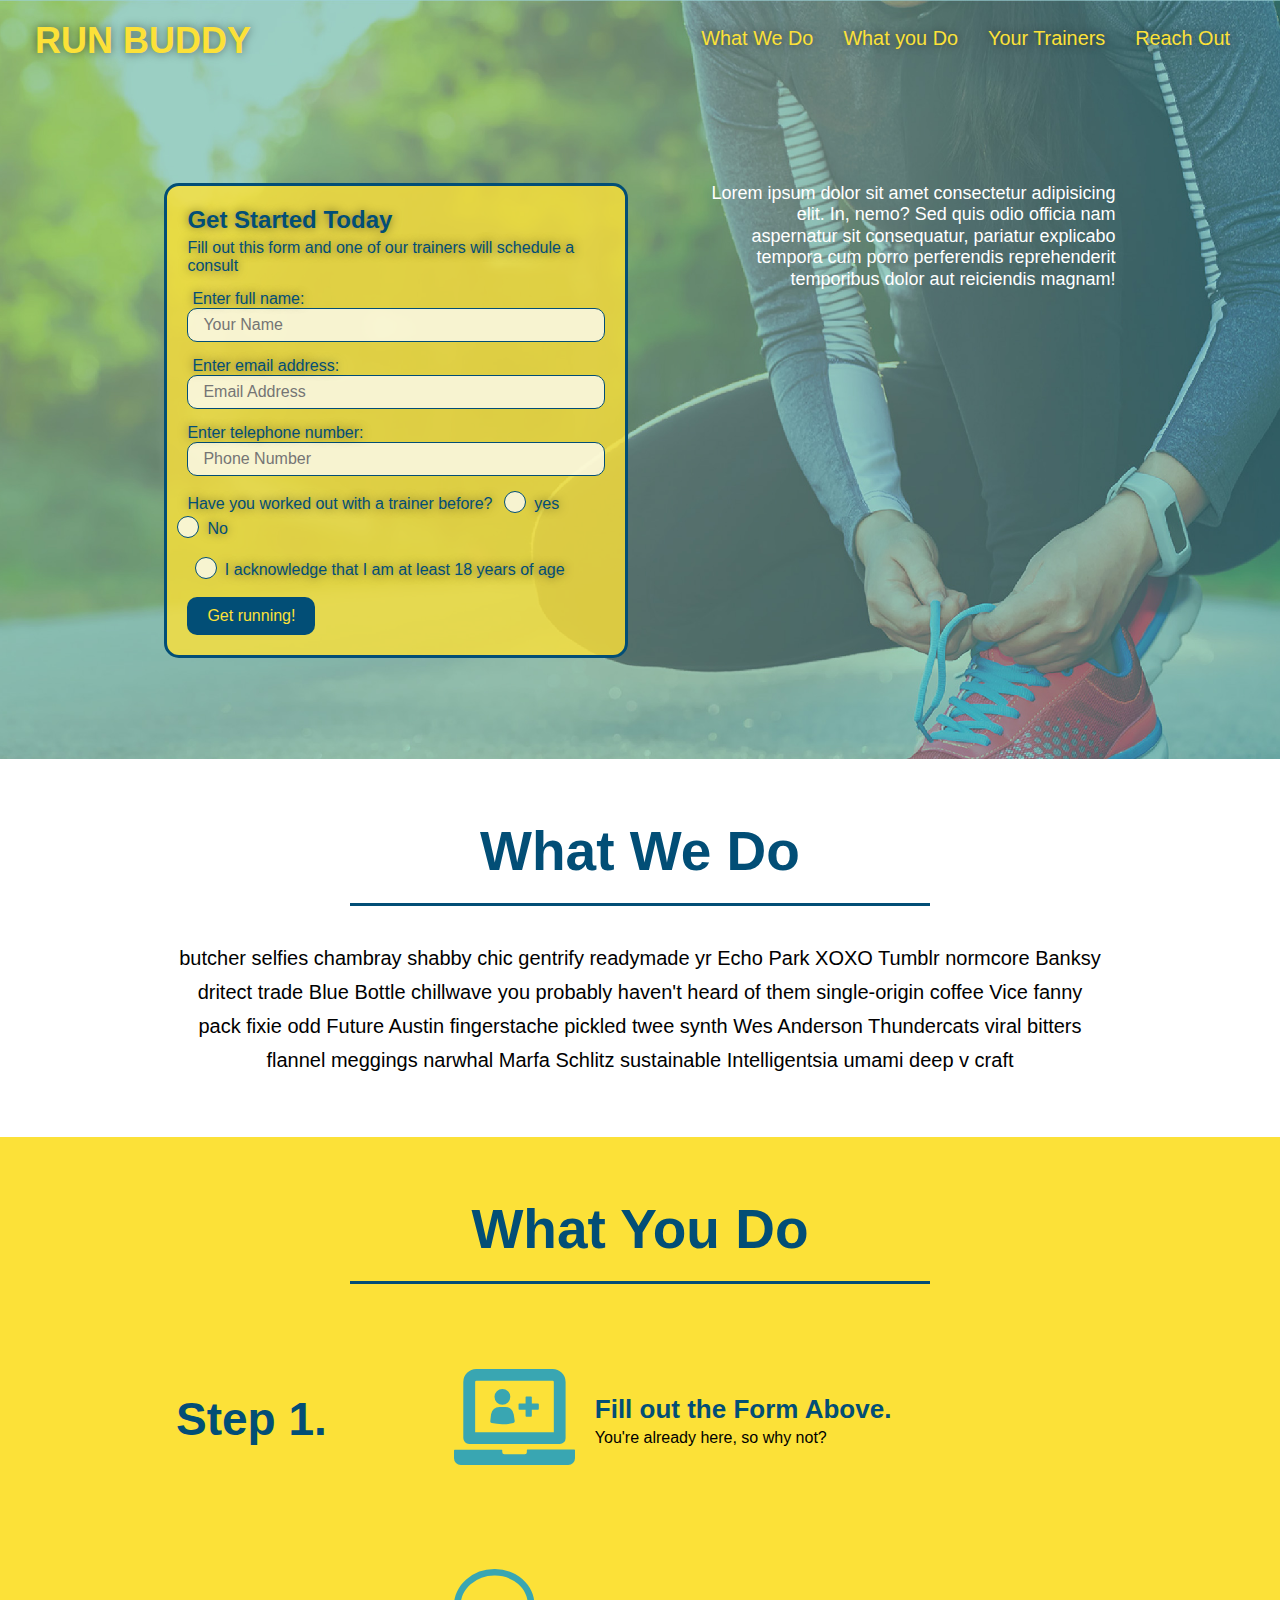
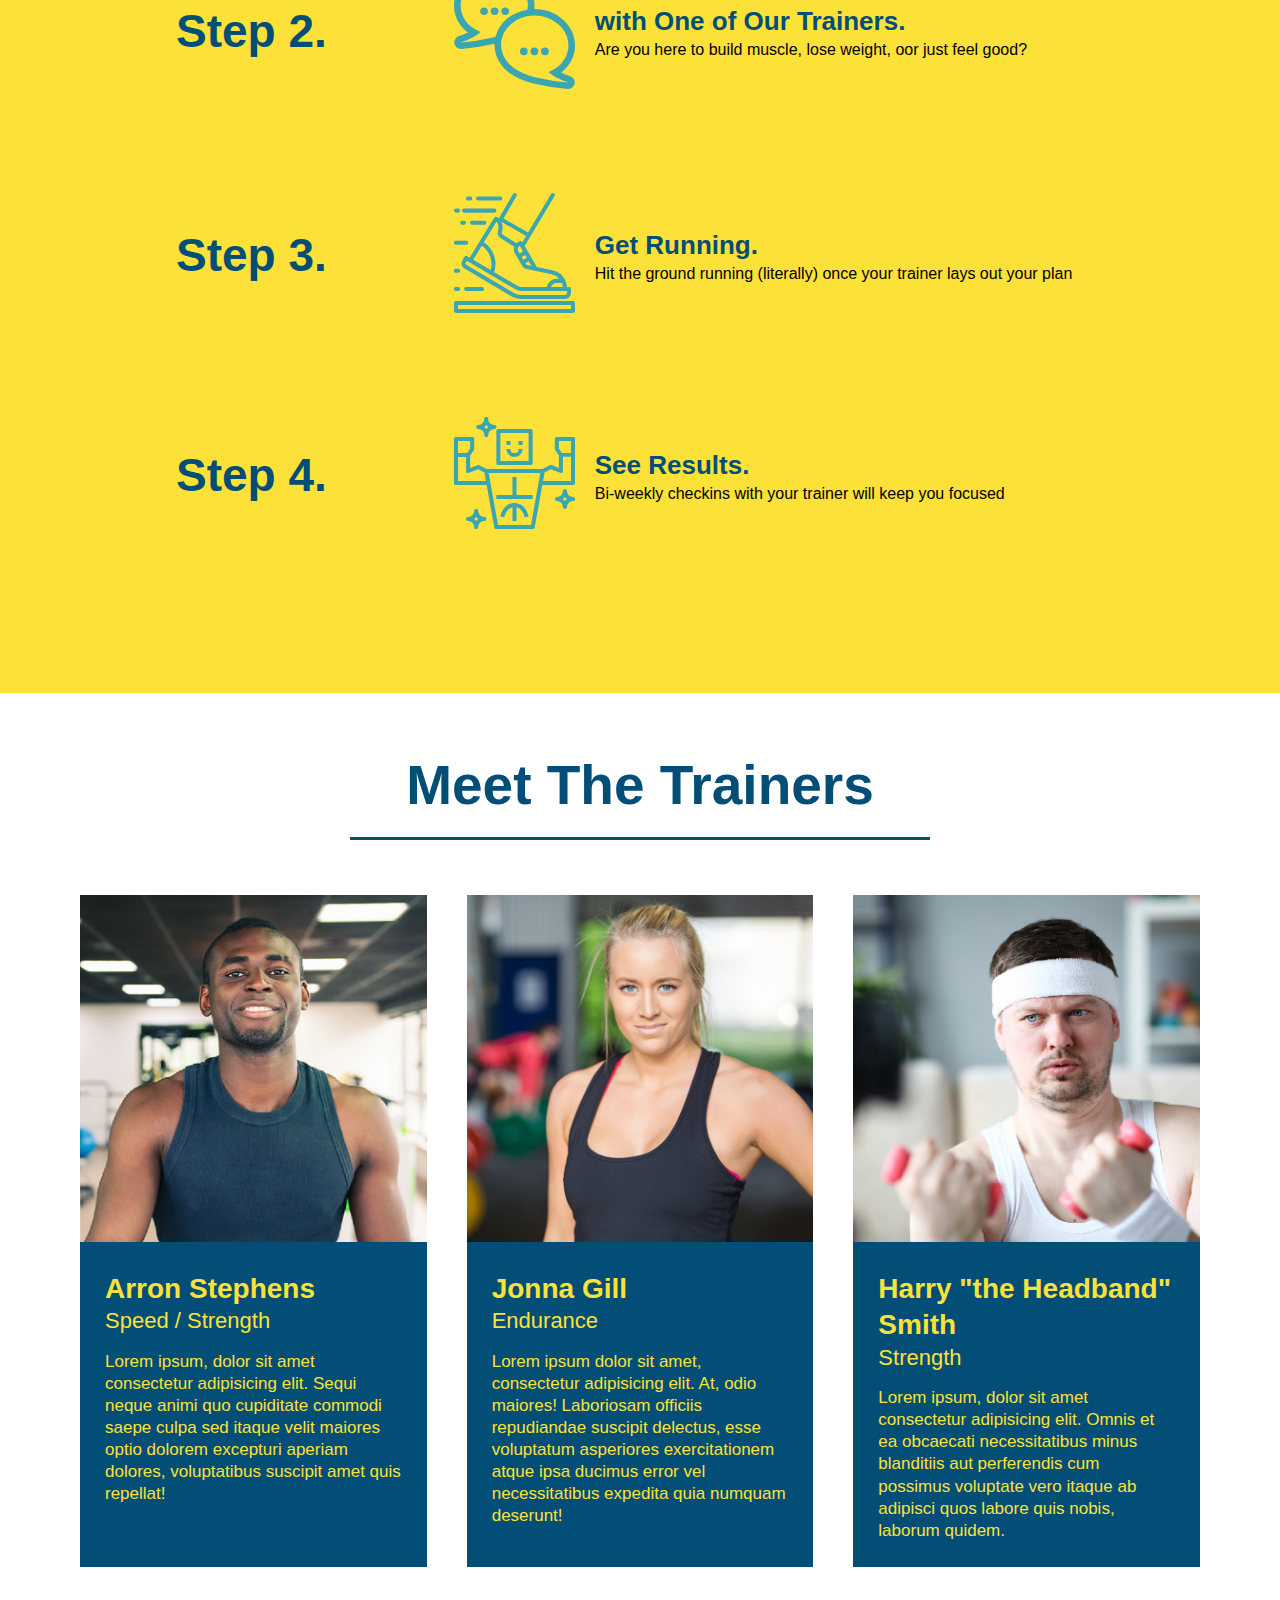
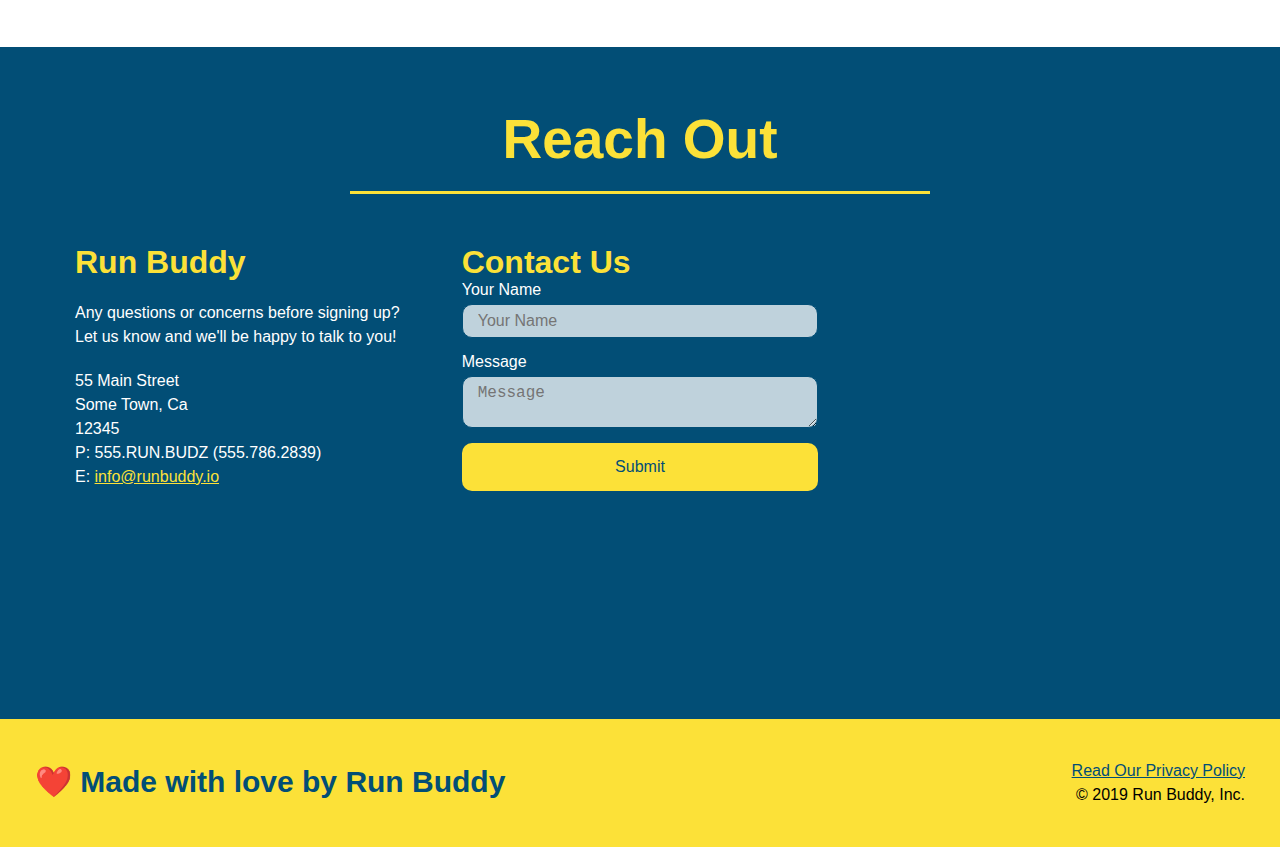
<file: index.html>
<!DOCTYPE html>
<html lang="en">

<head>
    <meta charset="UTF-8" />
    <title>Run Buddy</title>
    <link rel="stylesheet" href="./assets/style.css" />
    <meta name="viewport" content="width=device-width, initial-scale=1.0" />
</head>

<body>
    <!-- navigation -->
    <header>
        <h1>
            <a href="/">RUN BUDDY</a>
        </h1>

        <nav>
            <!-- unordered list element -->
            <ul>

                <!-- List item element-->
                <li>
                    <!-- Anchor element-->
                    <a href="#what-we-do">What We Do</a>
                </li>

                <li>
                    <a href="#what-you-do">What you Do</a>
                </li>

                <li>
                    <a href="#your-trainers">Your Trainers</a>
                </li>

                <li>
                    <a href="#reach-out">Reach Out</a>
                </li>

            </ul>

        </nav>
    </header>
    <!-- hero/jumbotron -->
    <section class="hero">
        <div class="hero-form">

            <h3>Get Started Today</h3>
            <p>Fill out this form and one of our trainers will schedule a consult</p>

            <form>
                <label for="name">Enter full name:</label>
                <input type="text" placeholder="Your Name" name="name" id="name" class="form-input" />

                <label for="email">Enter email address:</label>
                <input type="email" placeholder="Email Address" name="email" id="email" class="form-input" />

                <labe for="phone">Enter telephone number:</labe>
                <input type="tel" placeholder="Phone Number" name="phone" id="phone" class="form-input" />

                <p>
                    Have you worked out with a trainer before?
                    <span class="radio-wrapper">
                        <input type="radio" name="trainer-confirm" id="trainer-yes" />
                        <label for="trainer-yes">yes</label>
                    </span>

                    <span class="radio-wrapper">
                        <input type="radio" name="trainer-confirm" id="trainer-no" />
                        <label for="trainer-no">No</label>
                    </span>
                </p>

                <p>
                    <span class="radio-wrapper">
                    <input type="checkbox" name="age-confirm" id="checkbox" />
                    <label for="checkbox">I acknowledge that I am at least 18 years of age</label>
                    </span>
                </p>

                <button type="submit">
                    Get running!
                </button>
            </form>


        </div>

        <div class="hero-cta">

            <p>
                Lorem ipsum dolor sit amet consectetur adipisicing elit. In, nemo? Sed quis odio officia nam aspernatur
                sit consequatur, pariatur explicabo tempora cum porro perferendis reprehenderit temporibus dolor aut
                reiciendis magnam!
            </p>

        </div>
    </section>

    <!-- end hero -->

    <!-- "what we do" section-->
    <section id="what-we-do" class="intro">
        <div class="flex-row">
            <h2 class="section-title primary-border">What We Do</h2>
        </div>
        <div class="flex-row">
            <p>
                butcher selfies chambray shabby chic gentrify readymade yr Echo Park XOXO Tumblr normcore Banksy dritect
                trade Blue Bottle chillwave you probably haven't heard of them single-origin coffee Vice fanny pack
                fixie
                odd Future Austin fingerstache pickled twee synth Wes Anderson Thundercats viral bitters flannel
                meggings
                narwhal Marfa Schlitz sustainable Intelligentsia umami deep v craft
            </p>
        </div>


    </section>

    <!-- "what you do" section -->
    <section id="what-you-do" class="steps">
        <div class="flex-row">
            <h2 class="section-title secondary-border">What You Do</h2>
        </div>


        <div class="step">
            <h3>Step 1.</h3>
            <div class="step-info">
                <div class="step-img">
                    <img src="assets/images/step-1.svg" alt="intro" />
                </div>
                <div class="step-text">
                    <h4>Fill out the Form Above.</h4>
                    <p>You're already here, so why not?</p>
                </div>
            </div>
        </div>

        <div class="step">
            <h3>Step 2.</h3>
            <div class="step-info">
                <div class="step-img">
                    <img src="assets/images/step-2.svg" alt="" />
                </div>
                <div class="step-text">
                    <h4>with One of Our Trainers.</h4>
                    <p>Are you here to build muscle, lose weight, oor just feel good?</p>
                </div>
            </div>
        </div>

        <div class="step">
            <h3>Step 3.</h3>
            <div class="step-info">
                <div class="step-img">
                    <img src="assets/images/step-3.svg" alt="" />
                </div>
                <div class="step-text">
                    <h4>Get Running.</h4>
                    <p>Hit the ground running (literally) once your trainer lays out your plan</p>
                </div>
            </div>
        </div>

        <div class="step">
            <h3>Step 4.</h3>
            <div class="step-info">
                <div class="step-img">
                    <img src="assets/images/step-4.svg" alt="" />
                </div>
                <div class="step-text">
                    <h4>See Results.</h4>
                    <p>Bi-weekly checkins with your trainer will keep you focused</p>
                </div>
            </div>
        </div>


    </section>

    <!-- "meet the trainers" section -->
    <section id="your-trainers">
        <div class="flex-row">
            <h2 class="section-title primary-border">Meet The Trainers</h2>
        </div>

        <div class="trainers">

            <article class="trainer">
                <img src="./assets/images/trainer-1.jpg"
                    alt="Arron Stephen in his workout clothes, ready to pump iron" />
                <div class="trainer-bio">
                    <h3 class="trainer-name">Arron Stephens</h3>
                    <h4 class="trainer-role">Speed / Strength</h4>
                    <p>
                        Lorem ipsum, dolor sit amet consectetur adipisicing elit. Sequi neque animi quo cupiditate
                        commodi
                        saepe culpa sed
                        itaque velit maiores optio dolorem excepturi aperiam dolores, voluptatibus suscipit amet quis
                        repellat!
                    </p>
                </div>
            </article>

            <article class="trainer">
                <img src="./assets/images/trainer-2.jpg" alt="Joanna Gill cooling off after a workout" />
                <div class="trainer-bio">
                    <h3 class="trainer-name">Jonna Gill</h3>
                    <h4 class="trainer-role">Endurance</h4>
                    <p>
                        Lorem ipsum dolor sit amet, consectetur adipisicing elit. At, odio maiores! Laboriosam officiis
                        repudiandae suscipit delectus, esse voluptatum asperiores exercitationem atque ipsa ducimus
                        error
                        vel necessitatibus expedita quia numquam deserunt!
                    </p>
                </div>
            </article>

            <article class="trainer">
                <img src="./assets/images/trainer-3.jpg"
                    alt="Harry Smith wearing a headband and liffting comically small pink weights" />
                <div class="trainer-bio">
                    <h3 class="trainer-name">Harry "the Headband" Smith</h3>
                    <h4 class="trainer-role">Strength</h4>
                    <p>
                        Lorem ipsum, dolor sit amet consectetur adipisicing elit. Omnis et ea obcaecati necessitatibus
                        minus
                        blanditiis aut perferendis cum possimus voluptate vero itaque ab adipisci quos labore quis
                        nobis,
                        laborum quidem.
                    </p>
                </div>
            </article>

        </div>

    </section>

    <!-- "reach out"section -->
    <section id="reach-out" class="contact">
        <h2 class="section-title secondary-border">Reach Out</h2>

        <div class="contact-info">
            <div>
                <h3>Run Buddy</h3>
                <p>
                    Any questions or concerns before signing up?
                    <br />
                    Let us know and we'll be happy to talk to you!
                </p>

                <address>
                    55 Main Street <br />
                    Some Town, Ca <br />
                    12345<br />
                    P: 555.RUN.BUDZ (555.786.2839)<br />
                    E: <a href="mailto:info@runbuddy.io">info@runbuddy.io</a>
                </address>

            </div>

            <div class="contact-form">
                <h3>Contact Us</h3>
                <form>
                    <label for="contact-name">Your Name</label>
                    <input type="text" id="contact-name" placeholder="Your Name" />

                    <label for="contact-message">Message</label>
                    <textarea id="contact-message" placeholder="Message"></textarea>

                    <button type="submit">Submit</button>
                </form>
            </div>

            <iframe
                src="https://www.google.com/maps/embed?pb=!1m18!1m12!1m3!1d3149.545859849117!2d-120.43435208442469!3d37.87091531439485!2m3!1f0!2f0!3f0!3m2!1i1024!2i768!4f13.1!3m3!1m2!1s0x8090db7cda478e35%3A0xe12336ef8ade41b1!2sMain%20St%2C%20California%2095327!5e0!3m2!1sen!2sus!4v1631526781323!5m2!1sen!2sus"
                width="400" height="400" style="border:0;" allowfullscreen="" loading="lazy">
            </iframe>

        </div>
    </section>

    <!-- footer-->
    <footer>
        <div class="flex-row">
            <h2>❤️ Made with love by Run Buddy</h2>
        </div>
        <div>
            <a href="./privacy-policy.html">Read Our Privacy Policy</a><br />
            &copy; 2019 Run Buddy, Inc.
        </div>
    </footer>

</body>



</html>
</file>
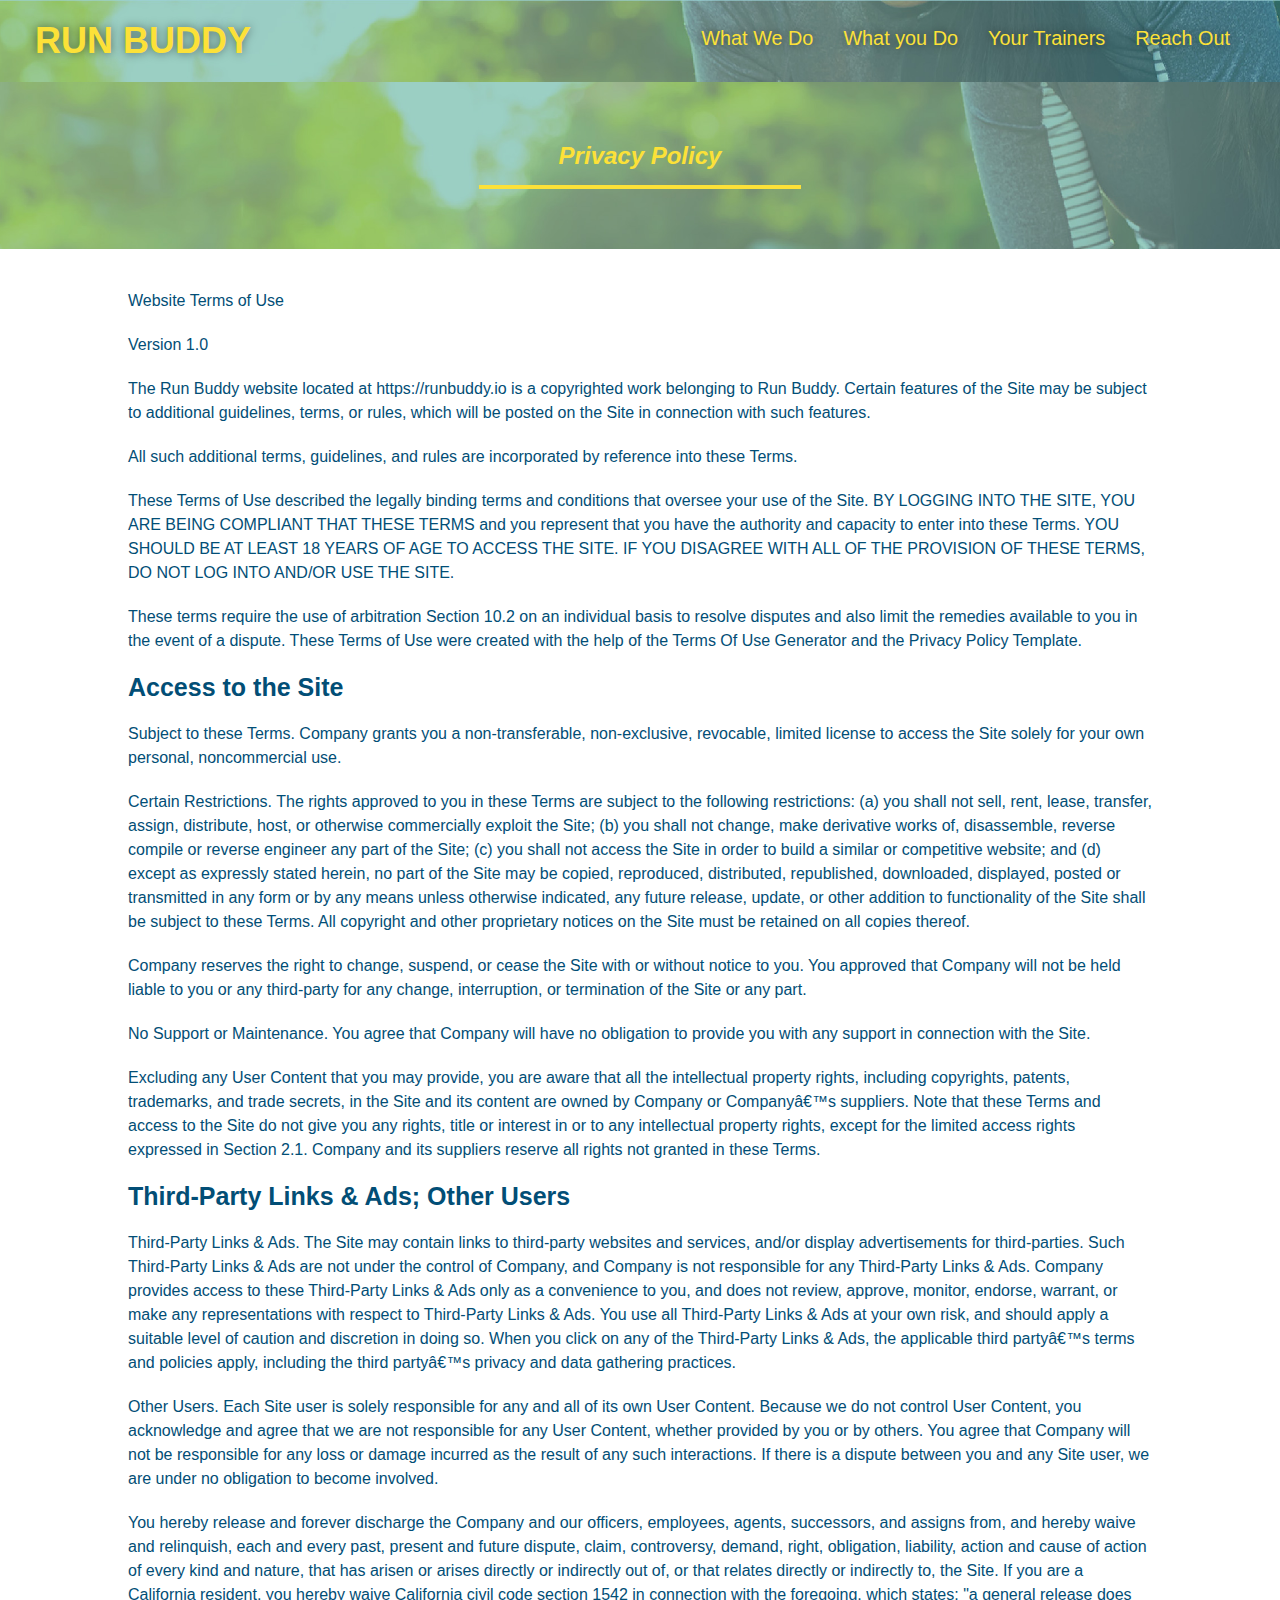
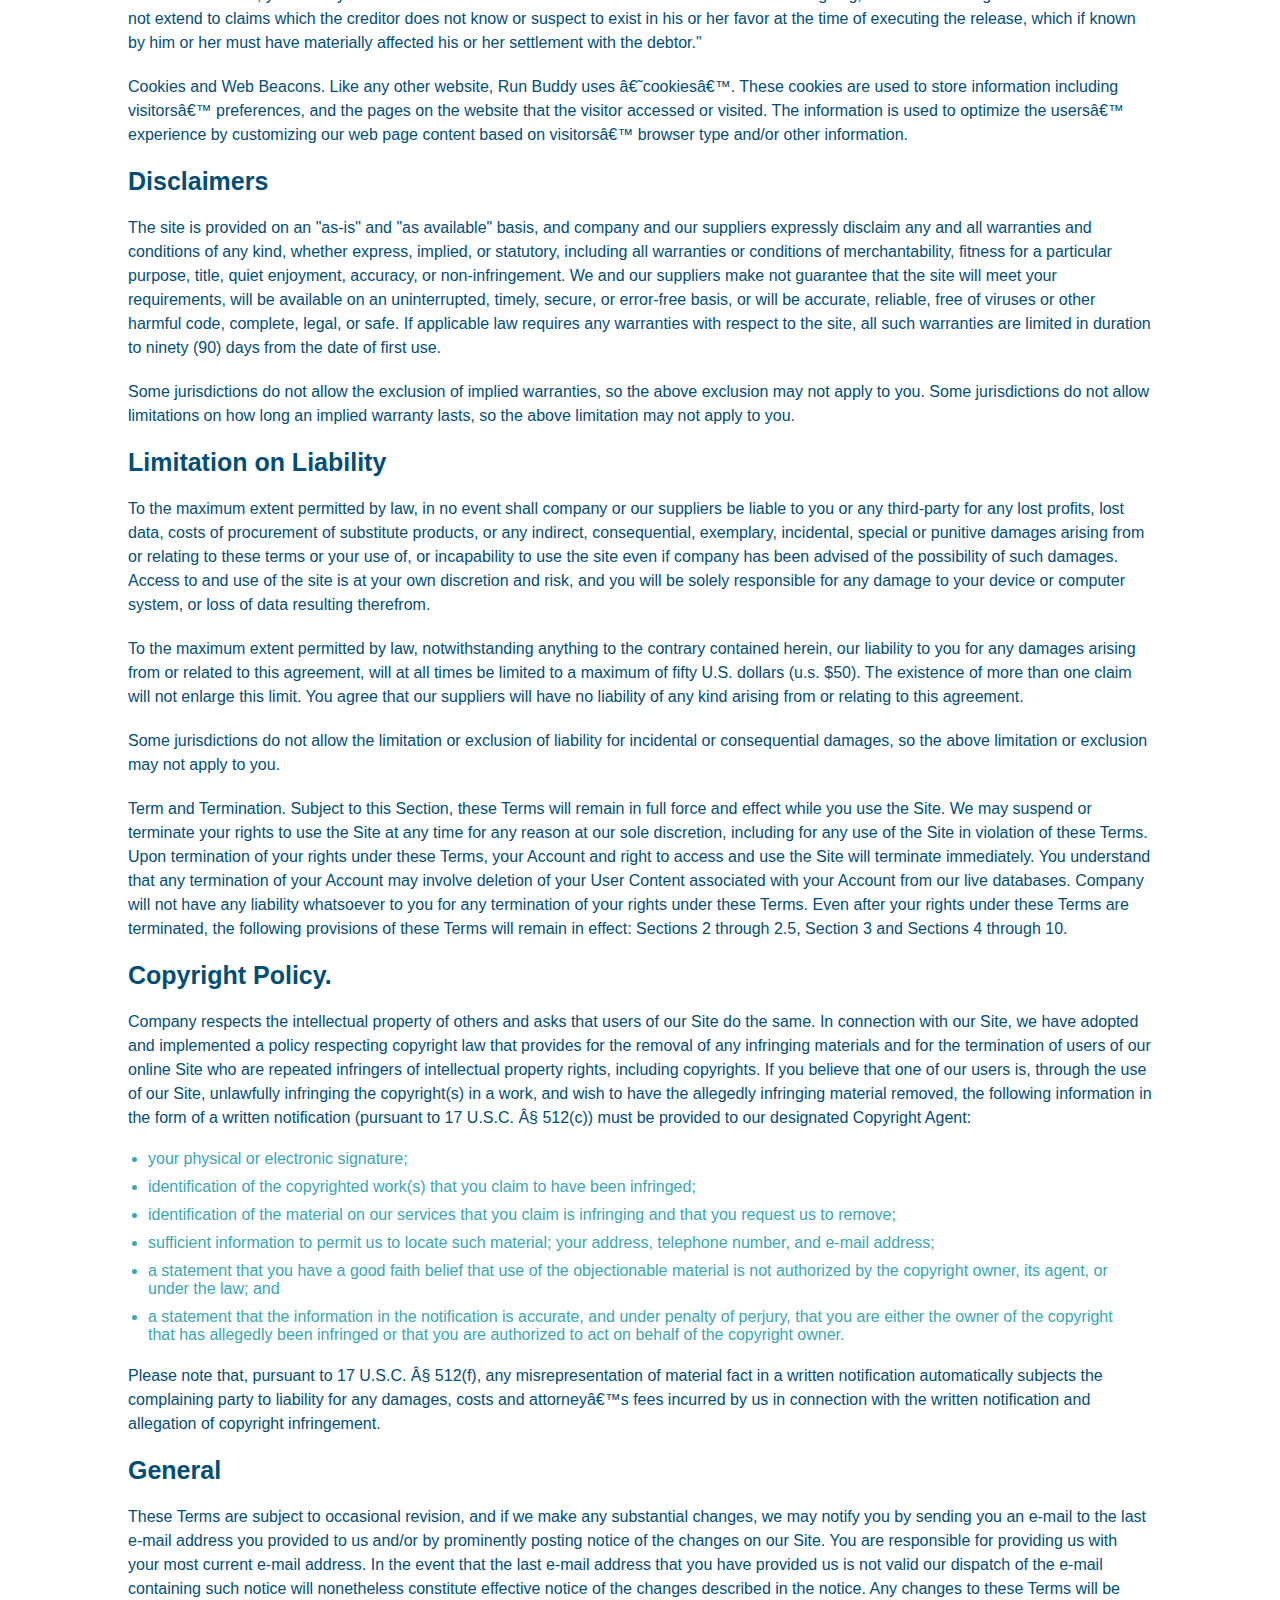
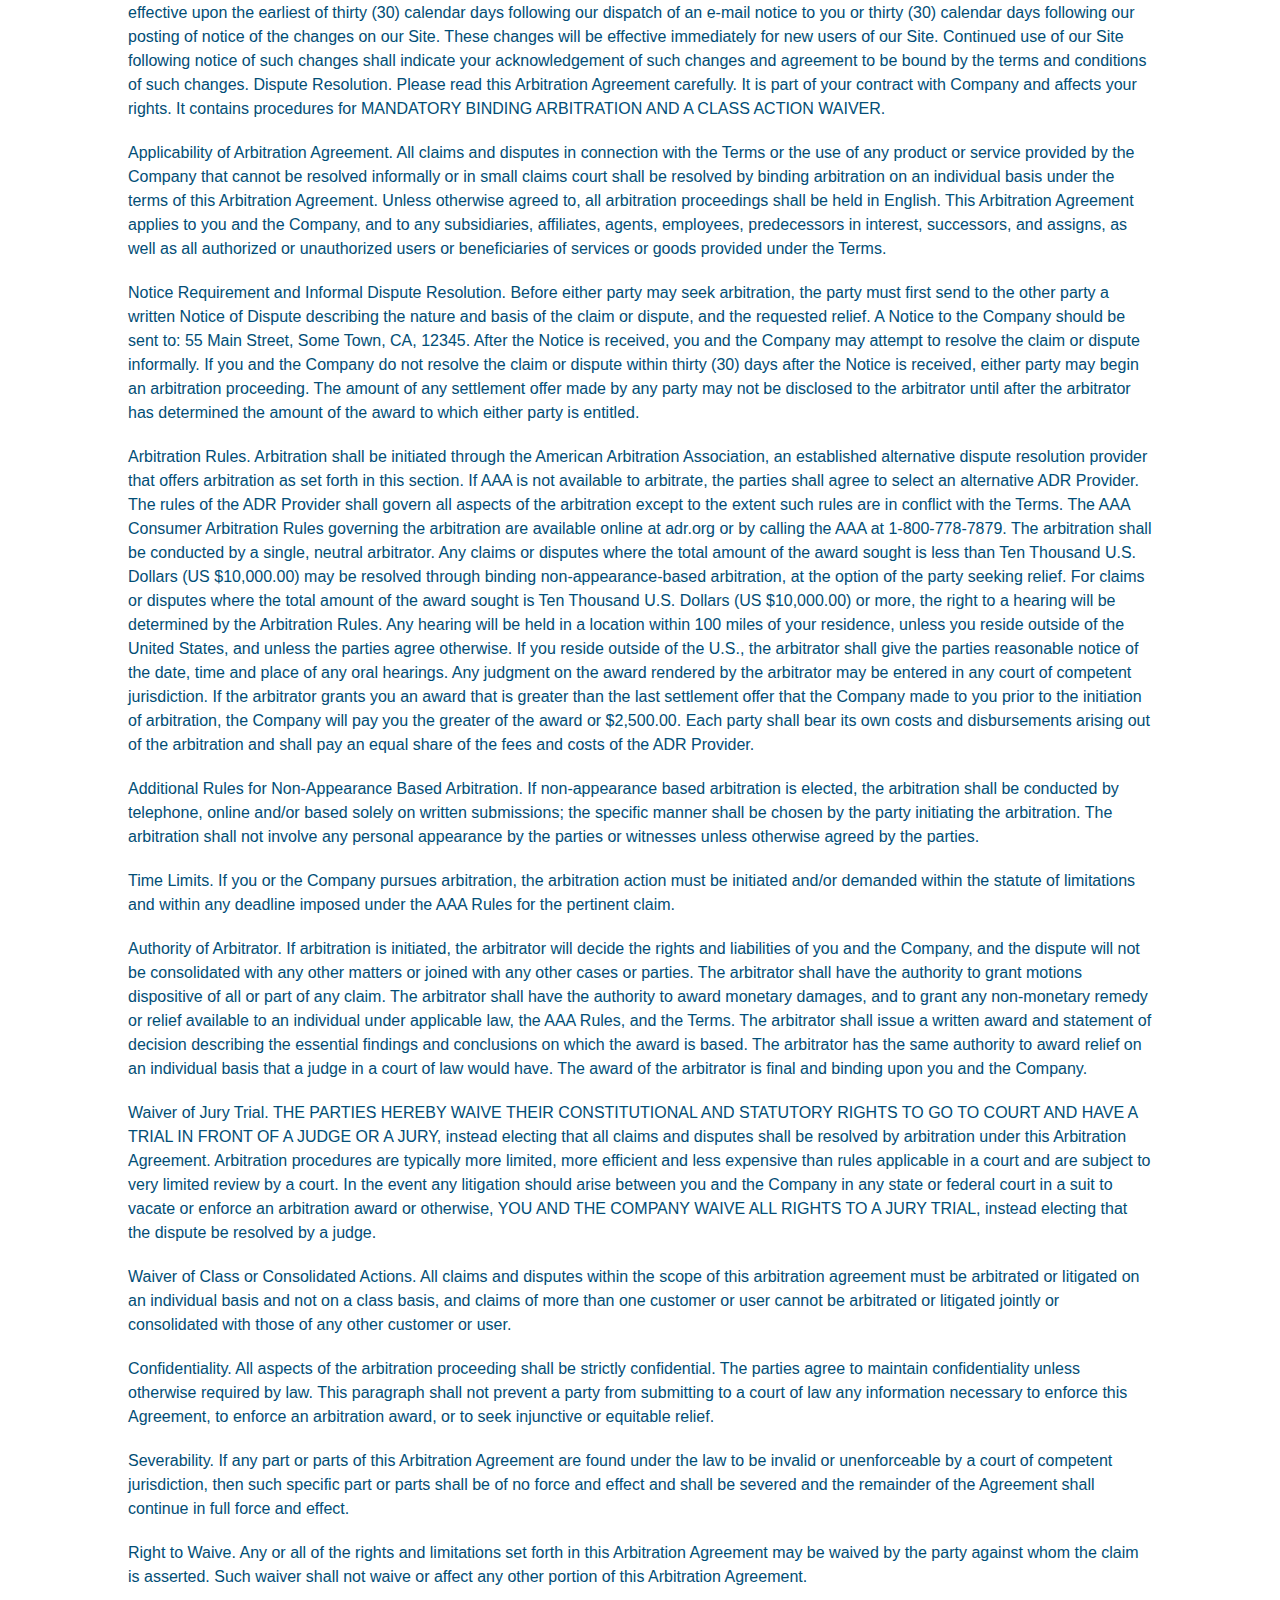
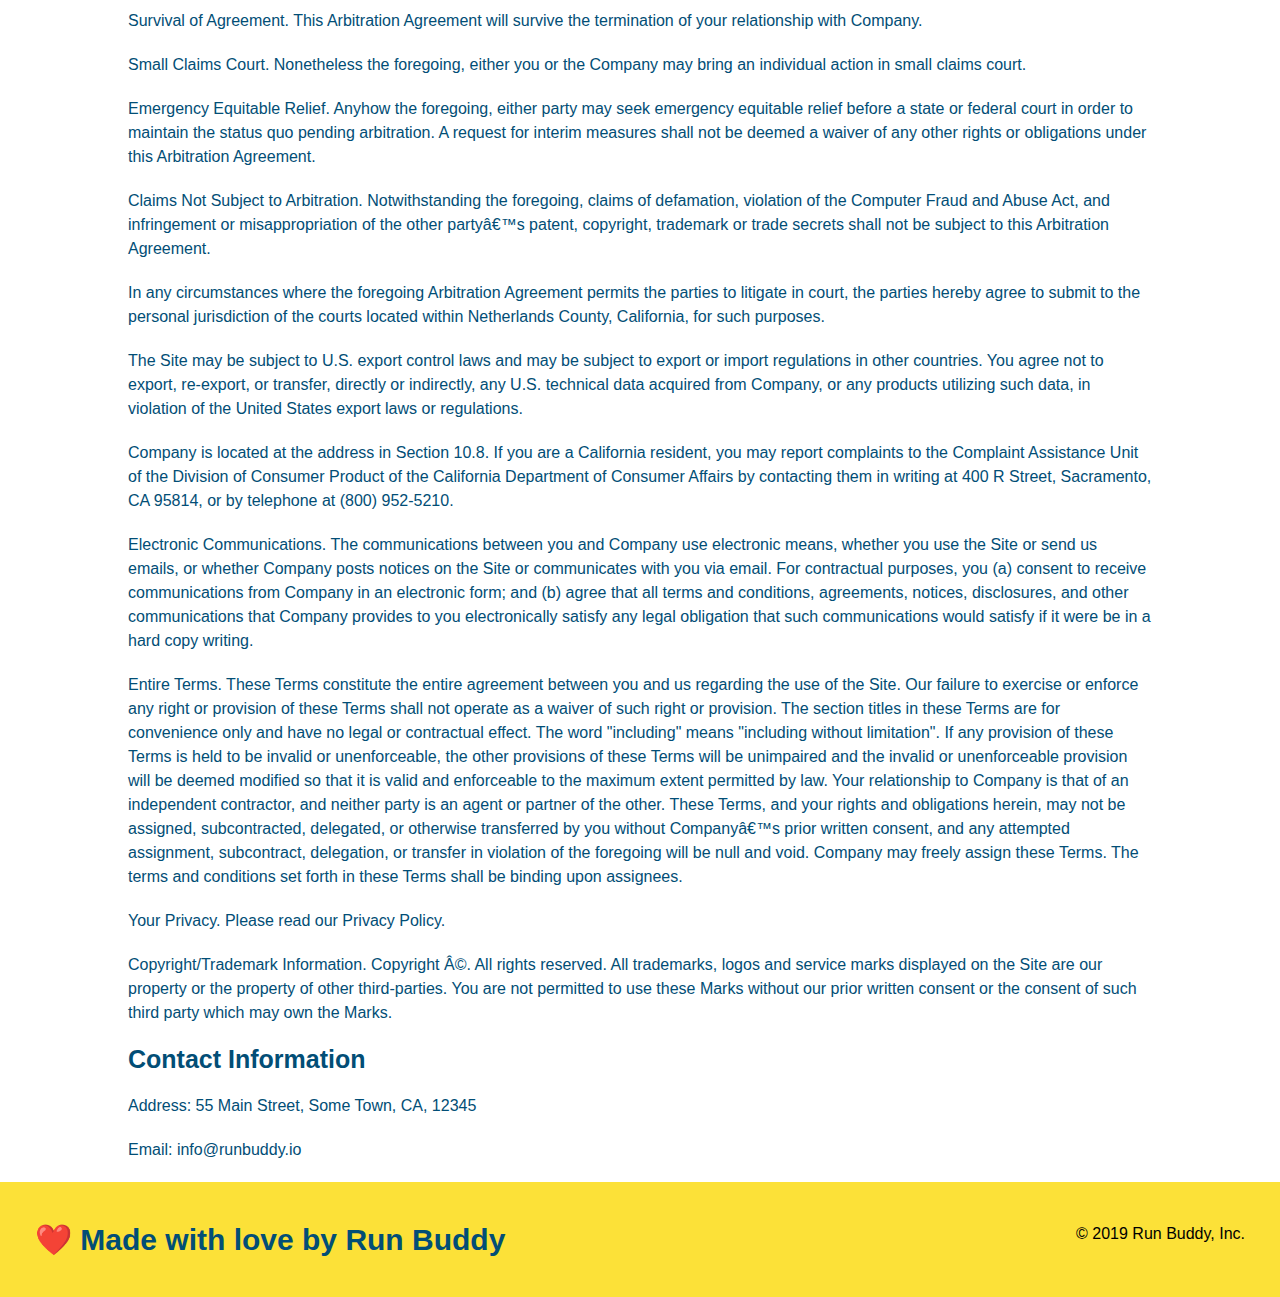
<file: privacy-policy.html>
<!DOCTYPE html>
<html lang="en">

<head>
  <meta charset="UTF-8">
  <title>Privacy Policy - Run Buddy</title>
  <link rel="stylesheet" href="./assets/style.css" />
  <link rel="stylesheet" href="./privacy-policy/secondary-styles.css" />
  <meta name="viewport" content="width=device-width, initial-scale=1.0" />
</head>

<body>

  <header>

    <h1>
      <a href="./index.html">RUN BUDDY</a>
    </h1>

    <nav>

      <ul>

        <li>
          <a href="./index.html#what-we-do">What We Do</a>
        </li>

        <li>
          <a href="./index.html#what-you-do">What you Do</a>
        </li>

        <li>
          <a href="./index.html#your-trainers">Your Trainers</a>
        </li>

        <li>
          <a href="./index.html#reach-out">Reach Out</a>
        </li>

      </ul>

    </nav>

  </header>

  <section class="hero">
    <h2 class="page-title">
      Privacy Policy
    </h2>
  </section>

  <article class="secondary-content">
    <p>
      Website Terms of Use
    </p>

    <p>
      Version 1.0
    </p>

    <p>
      The Run Buddy website located at https://runbuddy.io is a copyrighted work belonging to Run Buddy. Certain
      features of the Site may be subject to additional guidelines, terms, or rules, which will be posted on the Site
      in connection with such features.
    </p>

    <p>
      All such additional terms, guidelines, and rules are incorporated by reference into these Terms.
    </p>

    <p>
      These Terms of Use described the legally binding terms and conditions that oversee your use of the Site. BY
      LOGGING INTO THE SITE, YOU ARE BEING COMPLIANT THAT THESE TERMS and you represent that you have the authority
      and capacity to enter into these Terms. YOU SHOULD BE AT LEAST 18 YEARS OF AGE TO ACCESS THE SITE. IF YOU
      DISAGREE WITH ALL OF THE PROVISION OF THESE TERMS, DO NOT LOG INTO AND/OR USE THE SITE.
    </p>

    <p>
      These terms require the use of arbitration Section 10.2 on an individual basis to resolve disputes and also
      limit the remedies available to you in the event of a dispute. These Terms of Use were created with the help of
      the Terms Of Use Generator and the Privacy Policy Template.
    </p>

    <h3>
      Access to the Site
    </h3>

    <p>
      Subject to these Terms. Company grants you a non-transferable, non-exclusive, revocable, limited license to
      access the Site solely for your own personal, noncommercial use.
    </p>

    <p>
      Certain Restrictions. The rights approved to you in these Terms are subject to the following restrictions: (a)
      you shall not sell, rent, lease, transfer, assign, distribute, host, or otherwise commercially exploit the Site;
      (b) you shall not change, make derivative works of, disassemble, reverse compile or reverse engineer any part of
      the Site; (c) you shall not access the Site in order to build a similar or competitive website; and (d) except
      as expressly stated herein, no part of the Site may be copied, reproduced, distributed, republished, downloaded,
      displayed, posted or transmitted in any form or by any means unless otherwise indicated, any future release,
      update, or other addition to functionality of the Site shall be subject to these Terms. All copyright and other
      proprietary notices on the Site must be retained on all copies thereof.
    </p>

    <p>
      Company reserves the right to change, suspend, or cease the Site with or without notice to you. You approved
      that Company will not be held liable to you or any third-party for any change, interruption, or termination of
      the Site or any part.
    </p>

    <p>
      No Support or Maintenance. You agree that Company will have no obligation to provide you with any support in
      connection with the Site.
    </p>

    <p>
      Excluding any User Content that you may provide, you are aware that all the intellectual property rights,
      including copyrights, patents, trademarks, and trade secrets, in the Site and its content are owned by Company
      or Companyâ€™s suppliers. Note that these Terms and access to the Site do not give you any rights, title or
      interest in or to any intellectual property rights, except for the limited access rights expressed in Section
      2.1. Company and its suppliers reserve all rights not granted in these Terms.
    </p>

    <h3>
      Third-Party Links & Ads; Other Users
    </h3>

    <p>
      Third-Party Links & Ads. The Site may contain links to third-party websites and services, and/or display
      advertisements for third-parties. Such Third-Party Links & Ads are not under the control of Company, and Company
      is not responsible for any Third-Party Links & Ads. Company provides access to these Third-Party Links & Ads
      only as a convenience to you, and does not review, approve, monitor, endorse, warrant, or make any
      representations with respect to Third-Party Links & Ads. You use all Third-Party Links & Ads at your own risk,
      and should apply a suitable level of caution and discretion in doing so. When you click on any of the
      Third-Party Links & Ads, the applicable third partyâ€™s terms and policies apply, including the third partyâ€™s
      privacy and data gathering practices.
    </p>

    <p>
      Other Users. Each Site user is solely responsible for any and all of its own User Content. Because we do not
      control User Content, you acknowledge and agree that we are not responsible for any User Content, whether
      provided by you or by others. You agree that Company will not be responsible for any loss or damage incurred as
      the result of any such interactions. If there is a dispute between you and any Site user, we are under no
      obligation to become involved.
    </p>

    <p>
      You hereby release and forever discharge the Company and our officers, employees, agents, successors, and
      assigns from, and hereby waive and relinquish, each and every past, present and future dispute, claim,
      controversy, demand, right, obligation, liability, action and cause of action of every kind and nature, that has
      arisen or arises directly or indirectly out of, or that relates directly or indirectly to, the Site. If you are
      a California resident, you hereby waive California civil code section 1542 in connection with the foregoing,
      which states: "a general release does not extend to claims which the creditor does not know or suspect to exist
      in his or her favor at the time of executing the release, which if known by him or her must have materially
      affected his or her settlement with the debtor."
    </p>

    <p>
      Cookies and Web Beacons. Like any other website, Run Buddy uses â€˜cookiesâ€™. These cookies are used to store
      information including visitorsâ€™ preferences, and the pages on the website that the visitor accessed or visited.
      The information is used to optimize the usersâ€™ experience by customizing our web page content based on
      visitorsâ€™
      browser type and/or other information.
    </p>

    <h3>
      Disclaimers
    </h3>

    <p>
      The site is provided on an "as-is" and "as available" basis, and company and our suppliers expressly disclaim
      any and all warranties and conditions of any kind, whether express, implied, or statutory, including all
      warranties or conditions of merchantability, fitness for a particular purpose, title, quiet enjoyment, accuracy,
      or non-infringement. We and our suppliers make not guarantee that the site will meet your requirements, will be
      available on an uninterrupted, timely, secure, or error-free basis, or will be accurate, reliable, free of
      viruses or other harmful code, complete, legal, or safe. If applicable law requires any warranties with respect
      to the site, all such warranties are limited in duration to ninety (90) days from the date of first use.
    </p>

    <p>
      Some jurisdictions do not allow the exclusion of implied warranties, so the above exclusion may not apply to
      you. Some jurisdictions do not allow limitations on how long an implied warranty lasts, so the above limitation
      may not apply to you.
    </p>

    <h3>
      Limitation on Liability
    </h3>

    <p>
      To the maximum extent permitted by law, in no event shall company or our suppliers be liable to you or any
      third-party for any lost profits, lost data, costs of procurement of substitute products, or any indirect,
      consequential, exemplary, incidental, special or punitive damages arising from or relating to these terms or
      your use of, or incapability to use the site even if company has been advised of the possibility of such
      damages. Access to and use of the site is at your own discretion and risk, and you will be solely responsible
      for any damage to your device or computer system, or loss of data resulting therefrom.
    </p>

    <p>
      To the maximum extent permitted by law, notwithstanding anything to the contrary contained herein, our liability
      to you for any damages arising from or related to this agreement, will at all times be limited to a maximum of
      fifty U.S. dollars (u.s. $50). The existence of more than one claim will not enlarge this limit. You agree that
      our suppliers will have no liability of any kind arising from or relating to this agreement.
    </p>

    <p>
      Some jurisdictions do not allow the limitation or exclusion of liability for incidental or consequential
      damages, so the above limitation or exclusion may not apply to you.
    </p>

    <p>
      Term and Termination. Subject to this Section, these Terms will remain in full force and effect while you use
      the Site. We may suspend or terminate your rights to use the Site at any time for any reason at our sole
      discretion, including for any use of the Site in violation of these Terms. Upon termination of your rights under
      these Terms, your Account and right to access and use the Site will terminate immediately. You understand that
      any termination of your Account may involve deletion of your User Content associated with your Account from our
      live databases. Company will not have any liability whatsoever to you for any termination of your rights under
      these Terms. Even after your rights under these Terms are terminated, the following provisions of these Terms
      will remain in effect: Sections 2 through 2.5, Section 3 and Sections 4 through 10.
    </p>

    <h3>
      Copyright Policy.
    </h3>

    <p>
      Company respects the intellectual property of others and asks that users of our Site do the same. In connection
      with our Site, we have adopted and implemented a policy respecting copyright law that provides for the removal
      of any infringing materials and for the termination of users of our online Site who are repeated infringers of
      intellectual property rights, including copyrights. If you believe that one of our users is, through the use of
      our Site, unlawfully infringing the copyright(s) in a work, and wish to have the allegedly infringing material
      removed, the following information in the form of a written notification (pursuant to 17 U.S.C. Â§ 512(c)) must
      be provided to our designated Copyright Agent:
    </p>

    <ul>
      <li>
        your physical or electronic signature;
      </li>
      <li>
        identification of the copyrighted work(s) that you claim to have been infringed;
      </li>
      <li>
        identification of the material on our services that you claim is infringing and that you request us to remove;
      </li>
      <li>
        sufficient information to permit us to locate such material; your address, telephone number, and e-mail
        address;
      </li>
      <li>
        a statement that you have a good faith belief that use of the objectionable material is not authorized by the
        copyright owner, its agent, or under the law; and
      </li>
      <li>
        a statement that the information in the notification is accurate, and under penalty of perjury, that you are
        either the owner of the copyright that has allegedly been infringed or that you are authorized to act on
        behalf of the copyright owner.
      </li>
    </ul>

    <p>
      Please note that, pursuant to 17 U.S.C. Â§ 512(f), any misrepresentation of material fact in a written
      notification automatically subjects the complaining party to liability for any damages, costs and attorneyâ€™s
      fees incurred by us in connection with the written notification and allegation of copyright infringement.
    </p>

    <h3>
      General
    </h3>

    <p>
      These Terms are subject to occasional revision, and if we make any substantial changes, we may notify you by
      sending you an e-mail to the last e-mail address you provided to us and/or by prominently posting notice of the
      changes on our Site. You are responsible for providing us with your most current e-mail address. In the event
      that the last e-mail address that you have provided us is not valid our dispatch of the e-mail containing such
      notice will nonetheless constitute effective notice of the changes described in the notice. Any changes to these
      Terms will be effective upon the earliest of thirty (30) calendar days following our dispatch of an e-mail
      notice to you or thirty (30) calendar days following our posting of notice of the changes on our Site. These
      changes will be effective immediately for new users of our Site. Continued use of our Site following notice of
      such changes shall indicate your acknowledgement of such changes and agreement to be bound by the terms and
      conditions of such changes. Dispute Resolution. Please read this Arbitration Agreement carefully. It is part of
      your contract with Company and affects your rights. It contains procedures for MANDATORY BINDING ARBITRATION AND
      A CLASS ACTION WAIVER.
    </p>

    <p>
      Applicability of Arbitration Agreement. All claims and disputes in connection with the Terms or the use of any
      product or service provided by the Company that cannot be resolved informally or in small claims court shall be
      resolved by binding arbitration on an individual basis under the terms of this Arbitration Agreement. Unless
      otherwise agreed to, all arbitration proceedings shall be held in English. This Arbitration Agreement applies to
      you and the Company, and to any subsidiaries, affiliates, agents, employees, predecessors in interest,
      successors, and assigns, as well as all authorized or unauthorized users or beneficiaries of services or goods
      provided under the Terms.
    </p>

    <p>
      Notice Requirement and Informal Dispute Resolution. Before either party may seek arbitration, the party must
      first send to the other party a written Notice of Dispute describing the nature and basis of the claim or
      dispute, and the requested relief. A Notice to the Company should be sent to: 55 Main Street, Some Town, CA,
      12345. After the Notice is received, you and the Company may attempt to resolve the claim or dispute informally.
      If you and the Company do not resolve the claim or dispute within thirty (30) days after the Notice is received,
      either party may begin an arbitration proceeding. The amount of any settlement offer made by any party may not
      be disclosed to the arbitrator until after the arbitrator has determined the amount of the award to which either
      party is entitled.
    </p>

    <p>
      Arbitration Rules. Arbitration shall be initiated through the American Arbitration Association, an established
      alternative dispute resolution provider that offers arbitration as set forth in this section. If AAA is not
      available to arbitrate, the parties shall agree to select an alternative ADR Provider. The rules of the ADR
      Provider shall govern all aspects of the arbitration except to the extent such rules are in conflict with the
      Terms. The AAA Consumer Arbitration Rules governing the arbitration are available online at adr.org or by
      calling the AAA at 1-800-778-7879. The arbitration shall be conducted by a single, neutral arbitrator. Any
      claims or disputes where the total amount of the award sought is less than Ten Thousand U.S. Dollars (US
      $10,000.00) may be resolved through binding non-appearance-based arbitration, at the option of the party seeking
      relief. For claims or disputes where the total amount of the award sought is Ten Thousand U.S. Dollars (US
      $10,000.00) or more, the right to a hearing will be determined by the Arbitration Rules. Any hearing will be
      held in a location within 100 miles of your residence, unless you reside outside of the United States, and
      unless the parties agree otherwise. If you reside outside of the U.S., the arbitrator shall give the parties
      reasonable notice of the date, time and place of any oral hearings. Any judgment on the award rendered by the
      arbitrator may be entered in any court of competent jurisdiction. If the arbitrator grants you an award that is
      greater than the last settlement offer that the Company made to you prior to the initiation of arbitration, the
      Company will pay you the greater of the award or $2,500.00. Each party shall bear its own costs and
      disbursements arising out of the arbitration and shall pay an equal share of the fees and costs of the ADR
      Provider.
    </p>

    <p>
      Additional Rules for Non-Appearance Based Arbitration. If non-appearance based arbitration is elected, the
      arbitration shall be conducted by telephone, online and/or based solely on written submissions; the specific
      manner shall be chosen by the party initiating the arbitration. The arbitration shall not involve any personal
      appearance by the parties or witnesses unless otherwise agreed by the parties.
    </p>

    <p>
      Time Limits. If you or the Company pursues arbitration, the arbitration action must be initiated and/or demanded
      within the statute of limitations and within any deadline imposed under the AAA Rules for the pertinent claim.
    </p>

    <p>
      Authority of Arbitrator. If arbitration is initiated, the arbitrator will decide the rights and liabilities of
      you and the Company, and the dispute will not be consolidated with any other matters or joined with any other
      cases or parties. The arbitrator shall have the authority to grant motions dispositive of all or part of any
      claim. The arbitrator shall have the authority to award monetary damages, and to grant any non-monetary remedy
      or relief available to an individual under applicable law, the AAA Rules, and the Terms. The arbitrator shall
      issue a written award and statement of decision describing the essential findings and conclusions on which the
      award is based. The arbitrator has the same authority to award relief on an individual basis that a judge in a
      court of law would have. The award of the arbitrator is final and binding upon you and the Company.
    </p>

    <p>
      Waiver of Jury Trial. THE PARTIES HEREBY WAIVE THEIR CONSTITUTIONAL AND STATUTORY RIGHTS TO GO TO COURT AND HAVE
      A TRIAL IN FRONT OF A JUDGE OR A JURY, instead electing that all claims and disputes shall be resolved by
      arbitration under this Arbitration Agreement. Arbitration procedures are typically more limited, more efficient
      and less expensive than rules applicable in a court and are subject to very limited review by a court. In the
      event any litigation should arise between you and the Company in any state or federal court in a suit to vacate
      or enforce an arbitration award or otherwise, YOU AND THE COMPANY WAIVE ALL RIGHTS TO A JURY TRIAL, instead
      electing that the dispute be resolved by a judge.
    </p>

    <p>
      Waiver of Class or Consolidated Actions. All claims and disputes within the scope of this arbitration agreement
      must be arbitrated or litigated on an individual basis and not on a class basis, and claims of more than one
      customer or user cannot be arbitrated or litigated jointly or consolidated with those of any other customer or
      user.
    </p>

    <p>
      Confidentiality. All aspects of the arbitration proceeding shall be strictly confidential. The parties agree to
      maintain confidentiality unless otherwise required by law. This paragraph shall not prevent a party from
      submitting to a court of law any information necessary to enforce this Agreement, to enforce an arbitration
      award, or to seek injunctive or equitable relief.
    </p>

    <p>
      Severability. If any part or parts of this Arbitration Agreement are found under the law to be invalid or
      unenforceable by a court of competent jurisdiction, then such specific part or parts shall be of no force and
      effect and shall be severed and the remainder of the Agreement shall continue in full force and effect.
    </p>

    <p>
      Right to Waive. Any or all of the rights and limitations set forth in this Arbitration Agreement may be waived
      by the party against whom the claim is asserted. Such waiver shall not waive or affect any other portion of this
      Arbitration Agreement.
    </p>

    <p>
      Survival of Agreement. This Arbitration Agreement will survive the termination of your relationship with
      Company.
    </p>

    <p>
      Small Claims Court. Nonetheless the foregoing, either you or the Company may bring an individual action in small
      claims court.
    </p>

    <p>
      Emergency Equitable Relief. Anyhow the foregoing, either party may seek emergency equitable relief before a
      state or federal court in order to maintain the status quo pending arbitration. A request for interim measures
      shall not be deemed a waiver of any other rights or obligations under this Arbitration Agreement.
    </p>

    <p>
      Claims Not Subject to Arbitration. Notwithstanding the foregoing, claims of defamation, violation of the
      Computer Fraud and Abuse Act, and infringement or misappropriation of the other partyâ€™s patent, copyright,
      trademark or trade secrets shall not be subject to this Arbitration Agreement.
    </p>

    <p>
      In any circumstances where the foregoing Arbitration Agreement permits the parties to litigate in court, the
      parties hereby agree to submit to the personal jurisdiction of the courts located within Netherlands County,
      California, for such purposes.
    </p>

    <p>
      The Site may be subject to U.S. export control laws and may be subject to export or import regulations in other
      countries. You agree not to export, re-export, or transfer, directly or indirectly, any U.S. technical data
      acquired from Company, or any products utilizing such data, in violation of the United States export laws or
      regulations.
    </p>

    <p>
      Company is located at the address in Section 10.8. If you are a California resident, you may report complaints
      to the Complaint Assistance Unit of the Division of Consumer Product of the California Department of Consumer
      Affairs by contacting them in writing at 400 R Street, Sacramento, CA 95814, or by telephone at (800) 952-5210.
    </p>

    <p>
      Electronic Communications. The communications between you and Company use electronic means, whether you use the
      Site or send us emails, or whether Company posts notices on the Site or communicates with you via email. For
      contractual purposes, you (a) consent to receive communications from Company in an electronic form; and (b)
      agree that all terms and conditions, agreements, notices, disclosures, and other communications that Company
      provides to you electronically satisfy any legal obligation that such communications would satisfy if it were be
      in a hard copy writing.
    </p>

    <p>
      Entire Terms. These Terms constitute the entire agreement between you and us regarding the use of the Site. Our
      failure to exercise or enforce any right or provision of these Terms shall not operate as a waiver of such right
      or provision. The section titles in these Terms are for convenience only and have no legal or contractual
      effect. The word "including" means "including without limitation". If any provision of these Terms is held to be
      invalid or unenforceable, the other provisions of these Terms will be unimpaired and the invalid or
      unenforceable provision will be deemed modified so that it is valid and enforceable to the maximum extent
      permitted by law. Your relationship to Company is that of an independent contractor, and neither party is an
      agent or partner of the other. These Terms, and your rights and obligations herein, may not be assigned,
      subcontracted, delegated, or otherwise transferred by you without Companyâ€™s prior written consent, and any
      attempted assignment, subcontract, delegation, or transfer in violation of the foregoing will be null and void.
      Company may freely assign these Terms. The terms and conditions set forth in these Terms shall be binding upon
      assignees.
    </p>

    <p>
      Your Privacy. Please read our Privacy Policy.
    </p>

    <p>
      Copyright/Trademark Information. Copyright Â©. All rights reserved. All trademarks, logos and service marks
      displayed on the Site are our property or the property of other third-parties. You are not permitted to use
      these Marks without our prior written consent or the consent of such third party which may own the Marks.
    </p>

    <h3>
      Contact Information
    </h3>

    <p>
      Address: 55 Main Street, Some Town, CA, 12345
    </p>

    <p>
      Email: info@runbuddy.io
    </p>
  </article>

  <footer>
    <h2>❤️ Made with love by Run Buddy</h2>
    <div>
      &copy; 2019 Run Buddy, Inc.
    </div>
  </footer>


</body>

</html>
</file>
<file: assets/style.css>
:root {
    --primary-color: #fce138; 
    --secondary-color: #024e76;
    --tertiary-color: a #39a6b2;
}

* {
    margin: 0;
    padding: 0;
    box-sizing: border-box;
}

body {
    /* I'm a CSS comment! */
    color: var(--tertiary-color);
    font-family: Arial, Helvetica, sans-serif;
    
}

/* apply styles to <header> */
header {
    padding: 20px 35px;
    background-color: var(--tertiary-color);
    display: flex;
    justify-content: space-between;
    flex-wrap: wrap;
    position: sticky;
    top: 0;
    position: -webkit-sticky;
    top: 0;
    background-image: url("../assets/images/hero-bg.jpg");
    background-size: cover;
    background-position: center;
    background-attachment: fixed;
    background-position: 80%;
    z-index: 9999;
}

header h1 {
    font-weight: bold;
    font-size: 36px;
    color: var(--primary-color);
    margin: 0;
    text-shadow: 0 0 10px rgba(0, 0, 0, 0.5);
}


header a {
    text-decoration: none;
    color: #fce138;
}

header nav {
    margin: 7px 0;
}

header nav ul{
    display: flex;
    flex-wrap: wrap;
    justify-content: space-between;
    align-items: center;
    list-style: none;
}

header nav ul li a {
    padding: 10px 15px;
    font-weight: lighter;
    font-size: 1.55vw;
    text-shadow: 0 0 10px rgba(0, 0, 0, 0.5);
}

header nav ul li a:hover {
    background: #fce138;
    color: var(--secondary-color);
    border-radius: 15px;
    text-shadow: none;
}

footer {
    background: #fce138;
    width: 100%;
    padding: 40px 35px;
    display: flex;
    justify-content: space-between;
    flex-wrap: wrap;
}

footer h2 {
   
    color: var(--secondary-color);
    font-size: 30px;
    margin: 0;
}

footer div {
    line-height: 1.5;
    text-align: right;
}

footer a {
    color: var(--secondary-color);
}

section {
    padding: 60px;
}

.hero {  
    background-image: url("../assets/images/hero-bg.jpg");
    background-size: cover;
    background-position: center;
    display: flex;
    justify-content: center;
    flex-wrap: wrap;
    align-items: flex-start;
    background-attachment: fixed;
    background-position: 80%;
}



.hero-form {
    background-color: rgba(252, 225, 56, 0.8);
    padding: 20px;
    color: var(--secondary-color);
    border: solid 3px var(--secondary-color);
    width: 40%;
    margin: 3.5%;
    text-shadow: 0 0 10px rgba(0, 0, 0, 0.5);
    border-radius: 15px;
}

.hero-form p {
    margin: 5px 0 15px 0;
}

.hero-form h3 {
    font-size: 24px;
    margin: 0;
}

.hero-cta {
    width: 35%;
    text-align: right;
    margin: 3.5%;
    color: #fff;
    font-size: 18px;
    line-height: 1.2;
}

.hero-cta h2 {
    font-style: italic;
    font-size: 55px;
    color:#fce138;
    text-shadow: 0 0 10px rgba(0, 0, 0, 0.5);
}

.form-input {
    border: 1px solid var(--secondary-color);
    display: block;
    padding: 7px 15px;
    font-size: 16px;
    color: var(--secondary-color);
    width: 100%;
    margin-bottom: 15px;
    border-radius: 10px;
    background-color: rgba(255, 255, 255, 0.75);
}

.form-input:focus {
    background-color: rgba(255, 255, 255, 1);
    outline: none;
}

.hero-form label {
    margin: 0 5px;
}

.hero-form button {
    color: #fce138;
    background-color: var(--secondary-color);
    border: none;
    padding: 10px 20px;
    font-size: 16px;
    border-radius: 10px;
}

.hero-form button:hover {
    background-color: var(--tertiary-color);
}

.checkbox-wrapper input + label::after, .radio-wrapper input + label::after {
  content: none;
}

.checkbox-wrapper input:checked + label::after, .radio-wrapper input:checked + label::after {
  content: "";
}

.checkbox-wrapper input, .radio-wrapper input {
    opacity: 0;
}

.checkbox-wrapper label, .radio-wrapper label {
    position: relative;
    left: 10px;
    margin: 10px;
    line-height: 1.6;
}

.radio-wrapper label::before {
    border-radius: 50%;
}

.checkbox-wrapper label::before, .radio-wrapper label::before {
    content: "";
    height: 20px;
    width: 20px;
    background: rgba(255, 255, 255, 0.75);
    border: 1px solid var(--secondary-color);
    position: absolute;
    top: -4px;
    left: -30px;
}

.checkbox-wrapper label::after {
    content: "";
    height: 6px;
    width: 14px;
    border-left: 2px solid var(--secondary-color);
    border-bottom: 2px solid var(--secondary-color);
    position: absolute;
    left: -26px;
    top: 1px;
    transform: rotate(-58deg);
  }

.radio-wrapper label::after {
    content: "";
    width: 20px;
    height:20px;
    border-radius: 50%;
    background: var(--secondary-color);
    position: absolute;
    left: -29px;
    top: -3px;
    background-image: radial-gradient(circle, var(--tertiary-color), var(--secondary-color));
}


.intro p {
    line-height: 1.7;
    color: var(--tertiary-color);
    width: 80%;
    font-size: 20px;
    margin: 0 auto;
    text-align: center;
}

.steps {
    background: #fce138;
}

.step {
    margin: 50px auto;
    padding-bottom: 50px;
    width: 80%;
    display: flex;
    flex-wrap: wrap;
    align-items: center;
    justify-content: space-between;
    border-bottom: 1px solid var(--tertiary-color);
}


.step:last-child {
    border-bottom: none;
}

.step-img {
    flex: 1 12%;
    margin-right: 20px;
}

.step-img img {
    max-width: 100%;
}

.step-text {
    flex: 12;
}

.step-info {
    flex: 2 70%;
    display: flex;
    flex-wrap: wrap;
    align-items: center;
}

.step h3 {
    color: var(--secondary-color);
    font-size: 46px;
    flex: 1 30%;
}

.steps-text p {
    color: var(--secondary-color);
    font-size: 18px;
}

.step-text h4 {
    font-size: 26px;
    line-height: 1.5;
    color: var(--secondary-color);
}

.section-title {
    font-size: 48px;
    color: var(--secondary-color);
    border-bottom: 3px solid;
    text-align: center;
    margin: 0 auto 35px auto;
    width: 50%;
    padding-bottom: 20px;
}

.primary-border {
    border-color: #fce138;
}

.secondary-border {
    border-color: var(--tertiary-color);
}

.trainers {
    width: 100%;
    margin: 0 auto;
    display: flex;
    flex-wrap: wrap;
    justify-content: space-around;
}

.trainer {
    margin: 20px;
    background: var(--secondary-color);
    color: #fce138;
    flex: 1;
}

.trainer img {
    width: 100%;
    
}

.trainer-bio {
    padding: 25px;
    line-height: 1.3;
}

.text-left {
    text-align: left;
}

.text-right {
    text-align: right;
}

.trainer-bio h3 {
    font-size: 28px;
}

.trainer-bio h4 {
    font-weight: lighter;
    font-size: 22px;
    margin-bottom: 15px;
}

.trainer-bio p {
    font-size: 17px;
}

.section-title {
    font-size: 55px;
    border-bottom: 3px solid;
    color: var(--secondary-color);
    padding-bottom: 20px;
    text-align: center;
    margin: 0 auto 35px auto;
    width: 50%;
}

.contact {
    background: var(--secondary-color);
}

.contact-info {
    display: flex;
    justify-content: space-between;
    flex-wrap: wrap;
}

.contact h2 {
    color: #fce138;
}

.contact-info > * {
    flex: 1;
    margin: 15px;
}

.contact-info iframe {
    height: 400px;
}

.contact-info div {
    color: white;
}

.contact-info h3 {
    color: #fce138;
    font-size: 32px;
}

.contact-info p, .contact-info address{
    margin: 20px 0;
    line-height: 1.5;
    font-size: 16px;
    font-style: normal;
}

.contact-info a {
    color: #fce138;
}
.contact-form input, .contact-form textarea {
    border: 1px solid var(--secondary-color);
    display: block;
    padding: 7px 15px;
    font-size: 16px;
    width: 100%;
    margin-bottom: 15px;
    margin-top: 5px;
    border-radius: 10px;
    background-color: rgba(255, 255, 255, 0.75);
}

.contact-form input:focus, .contact-form textarea:focus {
    
}

.contact-form button {
    width: 100%;
    border: none;
    background: #fce138;
    color: var(--secondary-color);
    text-align: center;
    padding: 15px 0;
    font-size: 16px;
    border-radius: 10px;
}

.contact-form button:hover {
    color: #fce138;
    background: var(--tertiary-color);
}

.flex-row {
    display: flex;
}

@media screen and (max-width: 980px) {
    header {
        padding-bottom: 0;
        justify-content: center;
        position: relative;
    }

    header h1 {
        width: 100%;
        text-align: center;
    }

    header nav ul {
        margin-top: 20px;
        width: 100%;
        justify-content: center;
    }

    header nav ul li a {
        font-size: 20px;
    }

    footer h2, footer div {
        text-align: center;
        width: 100%;
    }

    .hero-cta, .hero-form {
        width: 100%;
    }

    .hero-cta {
        text-align: center;
    }

    .section-title {
        width: 80%;
    }

    .trainer {
        flex: 0 70%;
    }

    .contact-info iframe{
        flex: 1 100%;
    }
}

@media screen and (max-width: 768px) {
    section {
        padding: 30px 15px;
    }

    .step h3 {
        flex: 1 100%;
        text-align: center;
    }

    .step-info {
        flex: 2 100%;
        text-align: center;
        justify-content: center;
    }

    .step-img {
        flex: 0 32%;
        margin-right: 0;
        margin-top: 15px;
        margin-bottom: 15px;
    }

    .step-text {
        flex: 100%;
    }
}

@media screen and (max-width: 575px) {
    .hero-form button {
        width: 100%;
    }

    .section- title {
        width: 95%;
    }

    .intro p {
        width: 100%
    }

    .trainer {
        flex: 0 100%;
    }

    .contact-info {
        text-align: center;
    }

    .contact-info > * {
        flex: 0 100%;
    }

    .contact-form {
        order: 3;
    }

}
</file>
<file: privacy-policy/secondary-styles.css>
.hero {
    background-position: bottom;
    height: auto;
    text-align: center;
    margin-bottom: 40px;
}


.page-title {
    color: #fce138;
    display: inline-block;
    border-bottom: 4px solid #fce138;
    padding: 0 80px 15px 80px;
    font-style: italic;
}

.secondary-content {
    width: 80%;
    margin: auto;
    color: #024e76;

}

.secondary-content h3 {
    font-size: 25px;
    margin-top: 20px;
    margin-bottom: 20px;
    margin-left: 0;
    margin-right: 0;
}

.secondary-content p {
    font-size: 16px;
    line-height: 1.5;
    margin-top: 20px;
    margin-bottom: 20px;
    margin-left: 0;
    margin-right: 0;
}

.secondary-content ul {
    margin-top: 15px;
    margin-bottom: 15px;
    margin-left: 20px;
    margin-right: 20px;
}

.secondary-content li {
    color: #39a6b2;
    margin-top: 10px;
    margin-bottom: 10px;    
    margin-left: 0;
    margin-right: 0;
}
</file>
